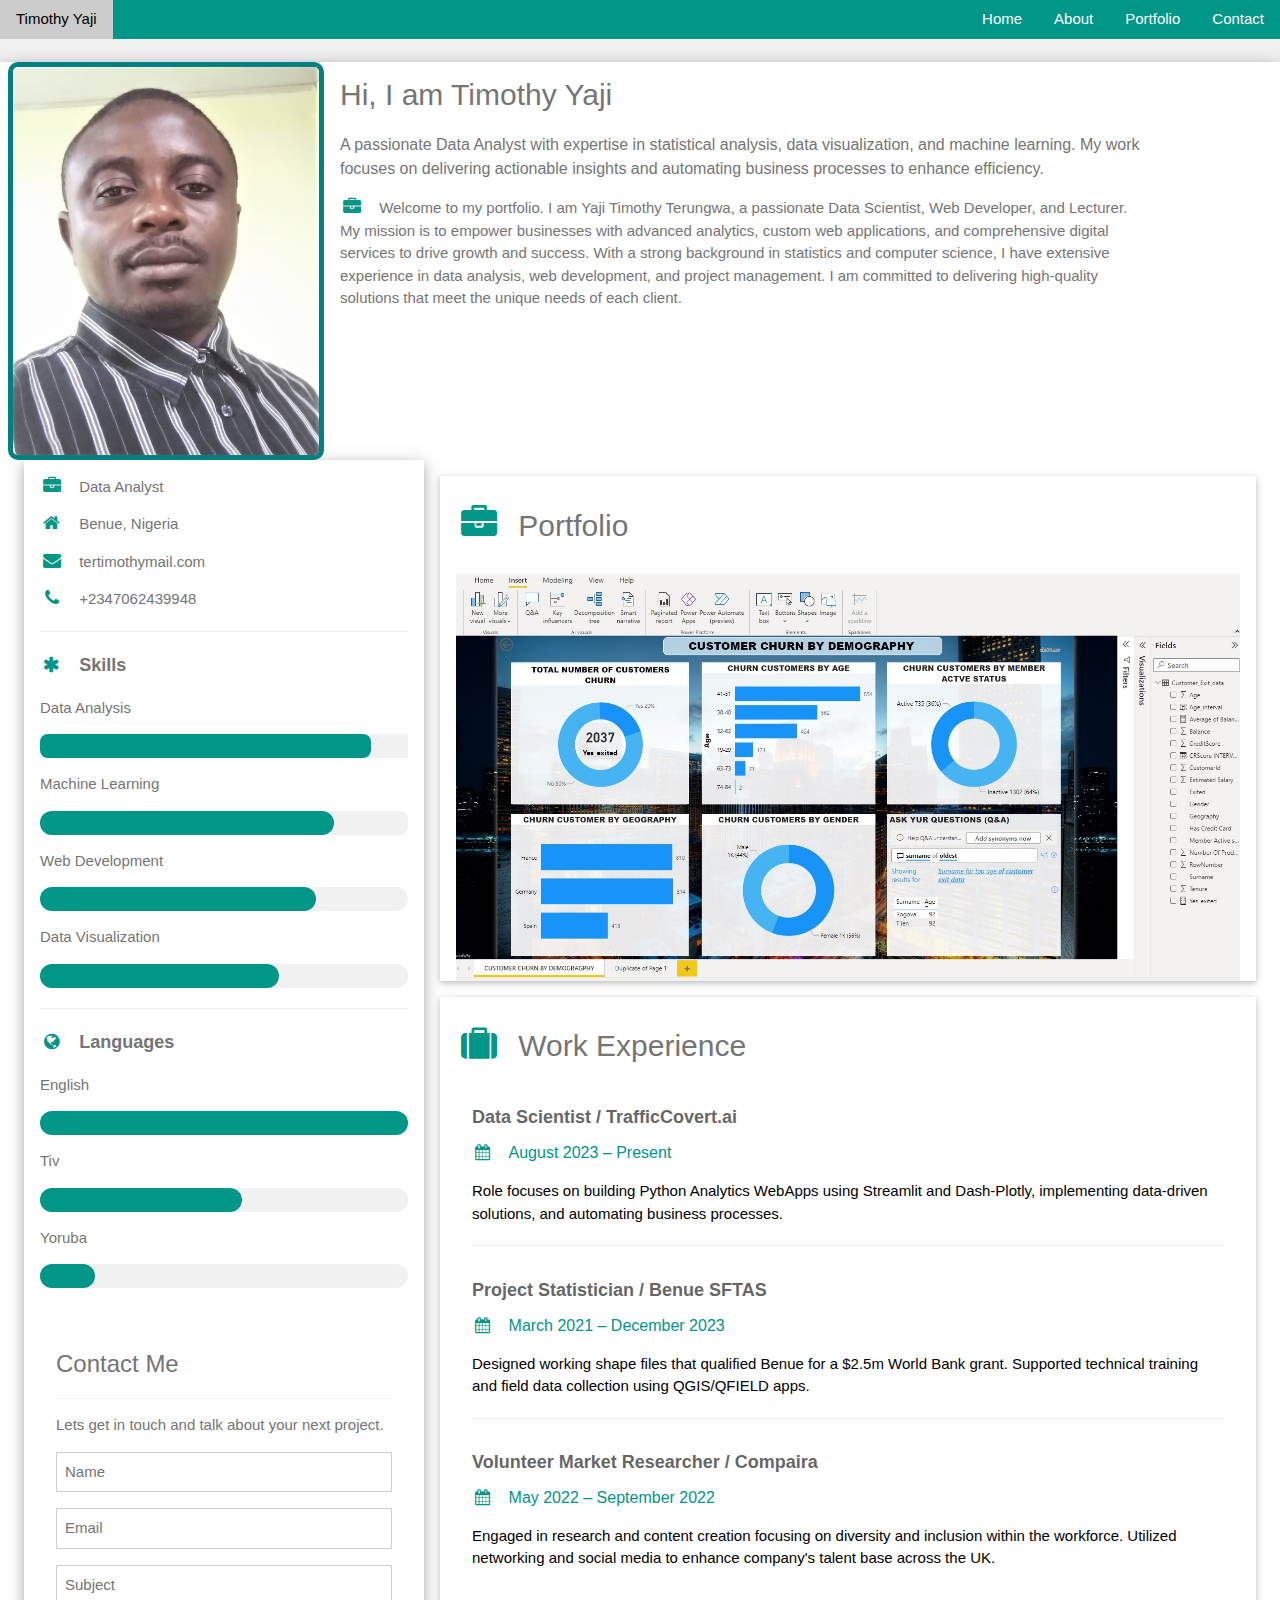
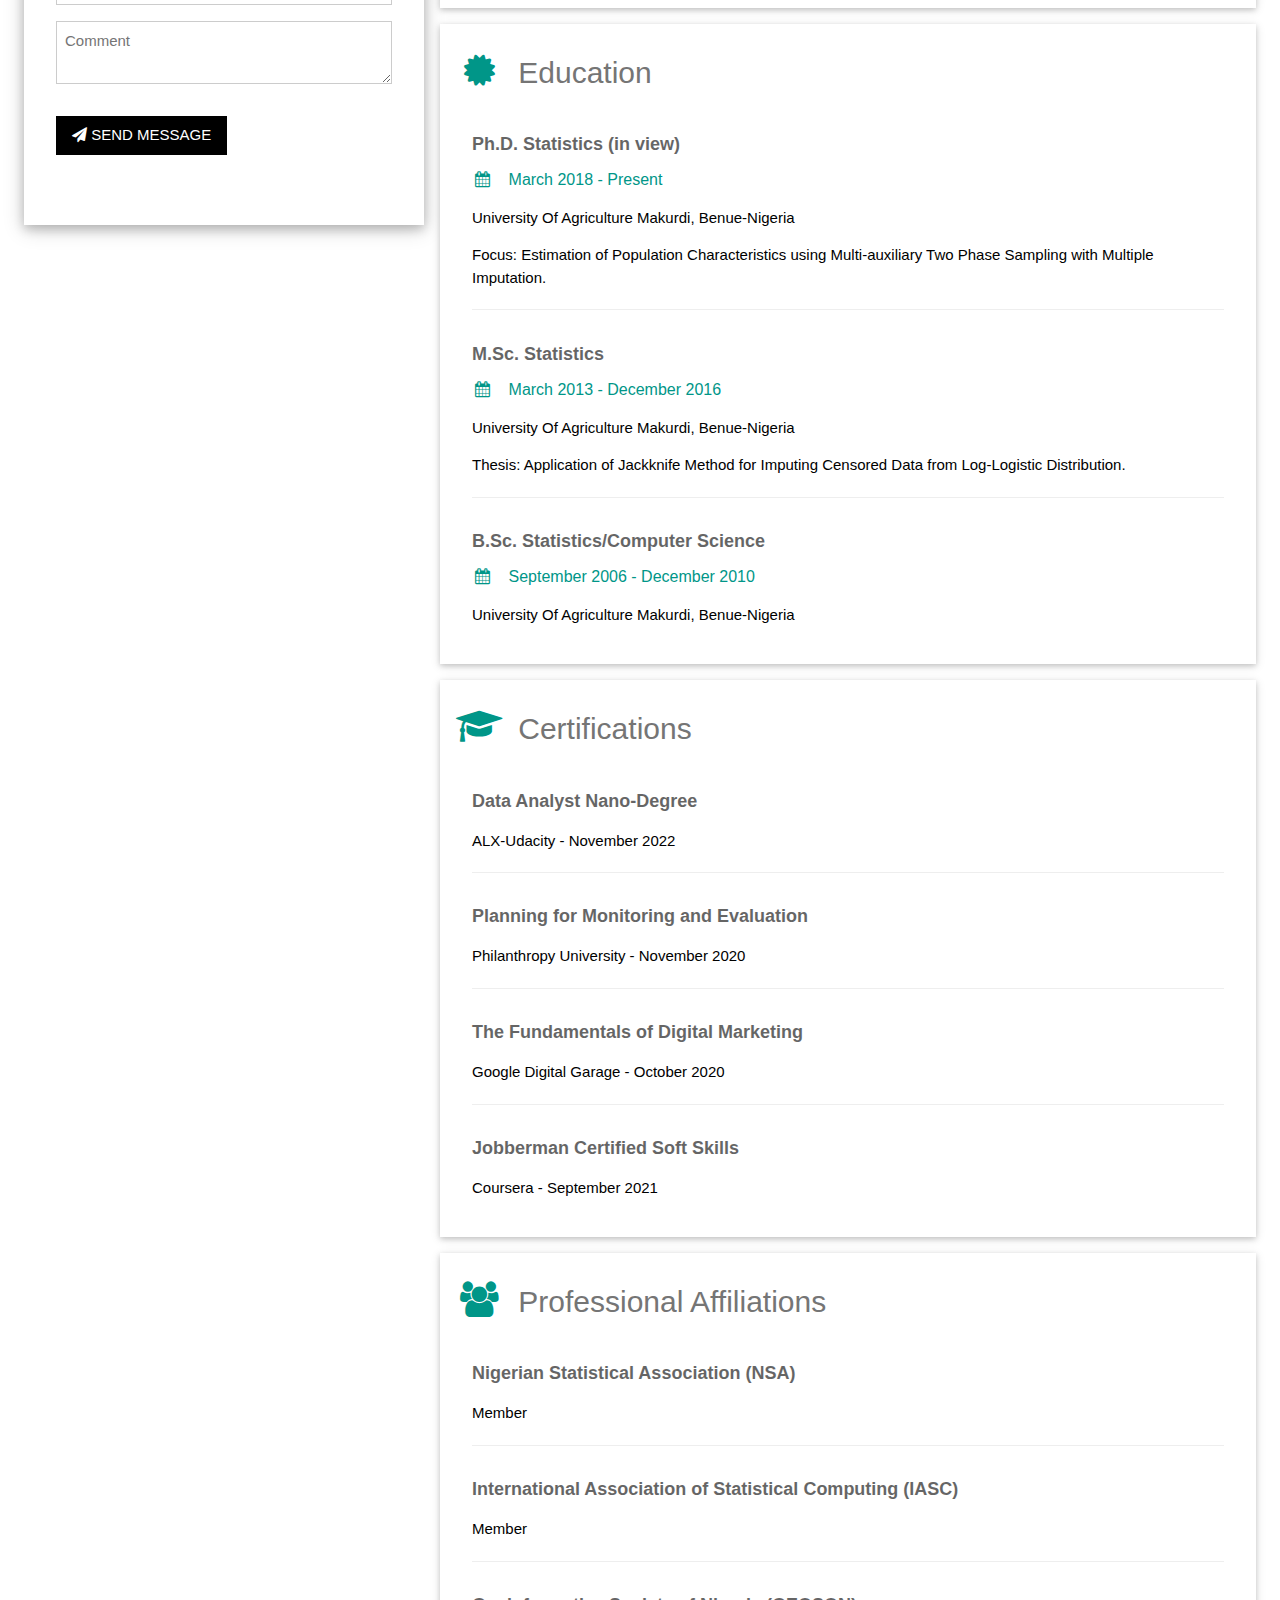
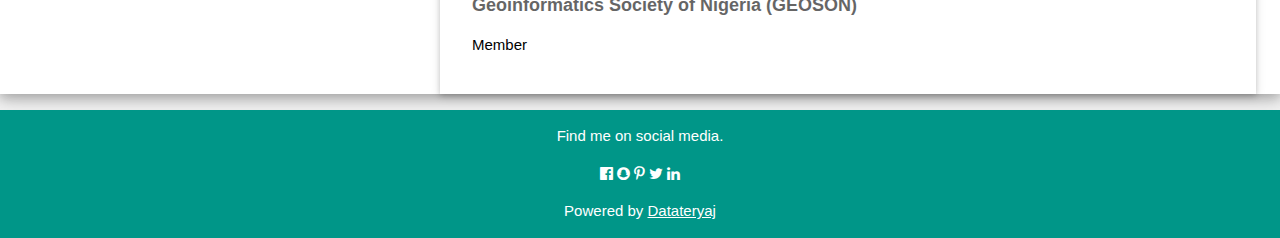
<file: new.html>
<!DOCTYPE html>
<html lang="en">
<head>
    <title>YAJI TIMOTHY</title>
    <meta charset="UTF-8">
    <meta name="viewport" content="width=device-width, initial-scale=1">
    <link rel="stylesheet" href="https://www.w3schools.com/w3css/4/w3.css">
    <link rel="stylesheet" href="https://cdnjs.cloudflare.com/ajax/libs/font-awesome/4.7.0/css/font-awesome.min.css">
    <!-- <link rel="stylesheet" href="styles.css"> -->
    <style>
        html, body, h1, h2, h3, h4, h5, h6 {font-family: "Roboto", sans-serif}
        .menu-list-items a {
            text-decoration: none;
            color: white; /* Adjust based on your design */
            padding: 8px 16px;
            display: block;
        }
        .portfolio-item {
            display: none; /* Initially hide all items */
            width: 100%; /* Full width */
        }
        .portfolio-item img {
            width: 100%; /* Full width */
            height: auto; /* Maintain aspect ratio */
        }
        .portfolio-item img {
            width: 100%; /* Full width */
            height: 100%; /* Full height */
            object-fit: cover; /* Cover the container without losing aspect ratio */
            transition: transform 0.5s ease; /* Smooth transformation for zoom effect */
        }
        .portfolio-details {
            position: absolute;
            bottom: 0;
            background-color: rgb(8, 68, 68); /* Dark overlay for text readability */
            color: white;
            width: 100%;
            padding: 10px;
            display: none; /* Initially hide details */
        }
        .portfolio-item:hover .portfolio-details {
            display: block; /* Show details on hover */
        }
    </style>
</head>
<body class="w3-light-grey">

<!-- Top Navigation Bar -->
<header class="w3-top w3-bar w3-teal">
    <a href="#" class="w3-bar-item w3-button">Timothy Yaji</a>
    <div class="w3-right">
        <a href="#home" class="w3-bar-item w3-button">Home</a>
        <a href="#about" class="w3-bar-item w3-button">About</a>
        <a href="#portfolio" class="w3-bar-item w3-button">Portfolio</a>
        <a href="#contact" class="w3-bar-item w3-button">Contact</a>
    </div>
</header>
<hr>
<!-- Page Container -->
<div class="w3-content w3-margin-top" style="max-width:1400px;">
    <!-- Profile Section with Enhanced About Overlay -->
    <hr>
    <div class="w3-white w3-row-padding w3-text-grey w3-card-4">
        <div class="w3-row">
          <div class="w3-col s3">
            <div class="w3-display-container">
                <img src="./Images/compaira 3.jpg" style="width:100%; position:inherit; border: 5px solid teal; /* Set border width and color */
  border-radius: 10px" alt="Avatar">
                
            </div>
          </div>
          <div class="w3-col s8">
            <div class="w3-container">
              <h2>Hi, I am Timothy Yaji</h2>
              <p class="about-text" style="font-size: 16px;">A passionate Data Analyst with expertise in statistical analysis, data visualization, and machine learning. My work focuses on delivering actionable insights and automating business processes to enhance efficiency.</p>
              <p><i class="fa fa-briefcase fa-fw w3-margin-right w3-large w3-text-teal"></i>Welcome to my portfolio. I am Yaji Timothy Terungwa, a passionate Data Scientist, Web Developer, and Lecturer. My mission is to empower businesses with advanced analytics, custom web applications, and comprehensive digital services to drive growth and success.

                With a strong background in statistics and computer science, I have extensive experience in data analysis, web development, and project management. I am committed to delivering high-quality solutions that meet the unique needs of each client.</p>
              
          </div>
        </div>
      </div>
      
    <!-- The Grid -->
    <div class="w3-row-padding">
        
        <!-- Left Column -->
        <div class="w3-third">
        
            <div class="w3-margin-top-white w3-text-grey w3-card-4">
                
                <div class="w3-container">
                    <p><i class="fa fa-briefcase fa-fw w3-margin-right w3-large w3-text-teal"></i>Data Analyst</p>
                    <p><i class="fa fa-home fa-fw w3-margin-right w3-large w3-text-teal"></i>Benue, Nigeria</p>
                    <p><i class="fa fa-envelope fa-fw w3-margin-right w3-large w3-text-teal"></i>tertimothymail.com</p>
                    <p><i class="fa fa-phone fa-fw w3-margin-right w3-large w3-text-teal"></i>+2347062439948</p>
                    <hr>
                    <p class="w3-large w3-text-theme"><b><i class="fa fa-asterisk fa-fw w3-margin-right w3-text-teal"></i>Skills</b></p>
                    <p>Data Analysis</p>
                    <div class="w3-light-grey w3-round-">
                        <div class="w3-round-large w3-teal" style="height:24px;width:90%"></div>
                    </div>
                    <p>Machine Learning</p>
                    <div class="w3-light-grey w3-round-large">
                        <div class="w3-round-xlarge w3-teal" style="height:24px;width:80%"></div>
                    </div>
                    <p>Web Development</p>
                    <div class="w3-light-grey w3-round-xlarge">
                        <div class="w3-round-xlarge w3-teal" style="height:24px;width:75%"></div>
                    </div>
                    <p>Data Visualization</p>
                    <div class="w3-light-grey w3-round-xlarge">
                        <div class="w3-round-xlarge w3-teal" style="height:24px;width:65%"></div>
                    </div>
                    <hr>
                    <p class="w3-large w3-text-theme"><b><i class="fa fa-globe fa-fw w3-margin-right w3-text-teal"></i>Languages</b></p>
                    <p>English</p>
                    <div class="w3-light-grey w3-round-xlarge">
                        <div class="w3-round-xlarge w3-teal" style="height:24px;width:100%"></div>
                    </div>
                    <p>Tiv</p>
                    <div class="w3-light-grey w3-round-xlarge">
                        <div class="w3-round-xlarge w3-teal" style="height:24px;width:55%"></div>
                    </div>
                    <p>Yoruba</p>
                    <div class="w3-light-grey w3-round-xlarge">
                        <div class="w3-round-xlarge w3-teal" style="height:24px;width:15%"></div>
                    </div>
                   
                <div class="w3-container w3-padding-32" id="contact">
                    <h3 class="w3-border-bottom w3-border-light-grey w3-padding-16">Contact Me</h3>
                    <p>Lets get in touch and talk about your next project.</p>
                    <form action="/submit_your_form_handler" method="POST">
                        <input class="w3-input w3-border" type="text" placeholder="Name" required name="Name">
                        <input class="w3-input w3-section w3-border" type="text" placeholder="Email" required name="Email">
                        <input class="w3-input w3-section w3-border" type="text" placeholder="Subject" required name="Subject">
                        <textarea class="w3-input w3-section w3-border" placeholder="Comment" required name="Comment"></textarea>
                        <button class="w3-button w3-black w3-section" type="submit">
                            <i class="fa fa-paper-plane"></i> SEND MESSAGE
                        </button>
                    </form>
                </div>

                    <br>
                </div>
                
            </div><br>

        <!-- End Left Column -->
        </div>

        <!-- Right Column -->
        <div class="w3-twothird">
            <!-- client projects -->
            <div class="w3-content w3-margin-top" style="max-width:1400px;">
                <div class="w3-container w3-card w3-white w3-margin-top">
                    <h2 class="w3-text-grey w3-padding-16"><i class="fa fa-briefcase fa-fw w3-margin-right w3-xxlarge w3-text-teal"></i>Portfolio</h2>
                    <div class="portfolio-grid">
                        <div class="portfolio-item" style="display:block;">
                            <img src="./Images/Power BI Project.jpg" alt="Project 1">
                            <div class="portfolio-details">
                              <h3>Project 1</h3>
                              <p>This projest is for the development of beneue state in oder to love care and mate1</p>
                            </div>
                          </div>
                          <div class="portfolio-item">
                            <img src="./Images/intro.jpg" alt="Project 2">
                            <div class="portfolio-details">
                              <h3>Project 2</h3>
                              <p>Description of Project 2</p>
                            </div>
                          </div>
                          <div class="portfolio-item">
                            <img src="./Images/Power BI Project.jpg" alt="Project 3">
                            <div class="portfolio-details">
                              <h3>Project 3</h3>
                              <p>Description of Project 3</p>
                            </div>
                          </div>
                    </div>
                </div>
            </div>
              
             <!-- Work Experience Section -->
            <div class="w3-container w3-card w3-white w3-margin-top">
                <h2 class="w3-text-grey w3-padding-16"><i class="fa fa-suitcase fa-fw w3-margin-right w3-xxlarge w3-text-teal"></i>Work Experience</h2>
                <div class="w3-container">
                    <h5 class="w3-opacity"><b>Data Scientist / TrafficCovert.ai</b></h5>
                    <h6 class="w3-text-teal"><i class="fa fa-calendar fa-fw w3-margin-right"></i>August 2023 – Present</h6>
                    <p>Role focuses on building Python Analytics WebApps using Streamlit and Dash-Plotly, implementing data-driven solutions, and automating business processes.</p>
                    <hr>
                </div>
                <div class="w3-container">
                    <h5 class="w3-opacity"><b>Project Statistician / Benue SFTAS</b></h5>
                    <h6 class="w3-text-teal"><i class="fa fa-calendar fa-fw w3-margin-right"></i>March 2021 – December 2023</h6>
                    <p>Designed working shape files that qualified Benue for a $2.5m World Bank grant. Supported technical training and field data collection using QGIS/QFIELD apps.</p>
                    <hr>
                </div>
                <div class="w3-container">
                    <h5 class="w3-opacity"><b>Volunteer Market Researcher / Compaira</b></h5>
                    <h6 class="w3-text-teal"><i class="fa fa-calendar fa-fw w3-margin-right"></i>May 2022 – September 2022</h6>
                    <p>Engaged in research and content creation focusing on diversity and inclusion within the workforce. Utilized networking and social media to enhance company's talent base across the UK.</p>
                    <br>
                </div>
            </div>

            <!-- Education -->
             <!-- Education Section -->
            <div class="w3-container w3-card w3-white w3-margin-top">
                <h2 class="w3-text-grey w3-padding-16"><i class="fa fa-certificate fa-fw w3-margin-right w3-xxlarge w3-text-teal"></i>Education</h2>
                <div class="w3-container">
                    <h5 class="w3-opacity"><b>Ph.D. Statistics (in view)</b></h5>
                    <h6 class="w3-text-teal"><i class="fa fa-calendar fa-fw w3-margin-right"></i>March 2018 - Present</h6>
                    <p>University Of Agriculture Makurdi, Benue-Nigeria</p>
                    <p>Focus: Estimation of Population Characteristics using Multi-auxiliary Two Phase Sampling with Multiple Imputation.</p>
                    <hr>
                </div>
                <div class="w3-container">
                    <h5 class="w3-opacity"><b>M.Sc. Statistics</b></h5>
                    <h6 class="w3-text-teal"><i class="fa fa-calendar fa-fw w3-margin-right"></i>March 2013 - December 2016</h6>
                    <p>University Of Agriculture Makurdi, Benue-Nigeria</p>
                    <p>Thesis: Application of Jackknife Method for Imputing Censored Data from Log-Logistic Distribution.</p>
                    <hr>
                </div>
                <div class="w3-container">
                    <h5 class="w3-opacity"><b>B.Sc. Statistics/Computer Science</b></h5>
                    <h6 class="w3-text-teal"><i class="fa fa-calendar fa-fw w3-margin-right"></i>September 2006 - December 2010</h6>
                    <p>University Of Agriculture Makurdi, Benue-Nigeria</p>
                    <br>
                </div>
            </div>
         
        <!-- Certifications Section -->
        <div class="w3-container w3-card w3-white w3-margin-top">
            <h2 class="w3-text-grey w3-padding-16"><i class="fa fa-graduation-cap fa-fw w3-margin-right w3-xxlarge w3-text-teal"></i>Certifications</h2>
            <div class="w3-container">
                <h5 class="w3-opacity"><b>Data Analyst Nano-Degree</b></h5>
                <p>ALX-Udacity - November 2022</p>
                <hr>
            </div>
            <div class="w3-container">
                <h5 class="w3-opacity"><b>Planning for Monitoring and Evaluation</b></h5>
                <p>Philanthropy University - November 2020</p>
                <hr>
            </div>
            <div class="w3-container">
                <h5 class="w3-opacity"><b>The Fundamentals of Digital Marketing</b></h5>
                <p>Google Digital Garage - October 2020</p>
                <hr>
            </div>
            <div class="w3-container">
                <h5 class="w3-opacity"><b>Jobberman Certified Soft Skills</b></h5>
                <p>Coursera - September 2021</p>
                <br> <!-- Use <br> if necessary to ensure consistent spacing -->
            </div>
        </div>

        <!--Professional Affiliation--> 
        <!-- Professional Affiliations Section -->
        <div class="w3-container w3-card w3-white w3-margin-top">
            <h2 class="w3-text-grey w3-padding-16"><i class="fa fa-users fa-fw w3-margin-right w3-xxlarge w3-text-teal"></i>Professional Affiliations</h2>
            <div class="w3-container">
                <h5 class="w3-opacity"><b>Nigerian Statistical Association (NSA)</b></h5>
                <p>Member</p>
                <hr>
            </div>
            <div class="w3-container">
                <h5 class="w3-opacity"><b>International Association of Statistical Computing (IASC)</b></h5>
                <p>Member</p>
                <hr>
            </div>
            <div class="w3-container">
                <h5 class="w3-opacity"><b>Geoinformatics Society of Nigeria (GEOSON)</b></h5>
                <p>Member</p>
                <br> <!-- Use <br> if necessary to ensure consistent spacing -->
            </div>
        </div>
        

        <!-- End Right Column -->
        </div>
        
    <!-- End Grid -->
    </div>
    
    <!-- End Page Container -->
</div>
<script>
    document.addEventListener("DOMContentLoaded", function() {
        const items = document.querySelectorAll('.portfolio-item');
        console.log("Number of portfolio items found:", items.length); // Should show the correct count of items
    
        if (items.length === 0) {
            console.error("No portfolio items found. Check your HTML structure and class names.");
            return; // Stop the function if no items found
        }
    
        let currentIndex = 0;
        items[currentIndex].style.display = 'block'; // Ensure the first item is visible
    
        function showNextItem() {
            console.log("Current index before change:", currentIndex); // Log current index
            items[currentIndex].style.display = 'none'; // Hide current item
            currentIndex = (currentIndex + 1) % items.length; // Move to next item cyclically
            items[currentIndex].style.display = 'block'; // Show next item
            console.log("Current index after change:", currentIndex); // Log new index
        }
    
        let interval = setInterval(showNextItem, 3000);
    
        document.querySelector('.portfolio-grid').addEventListener('mouseover', () => {
            console.log("Mouseover detected. Interval cleared."); // Log mouseover
            clearInterval(interval);
        });
    
        document.querySelector('.portfolio-grid').addEventListener('mouseout', () => {
            console.log("Mouseout detected. Interval set."); // Log mouseout
            interval = setInterval(showNextItem, 3000);
        });
    });
</script>
    
<footer class="w3-container w3-teal w3-center w3-margin-top">
    <p>Find me on social media.</p>
    <i class="fa fa-facebook-official w3-hover-opacity" a href="https://Datateryaj.net.ng></i>
    <i class="fa fa-instagram w3-hover-opacity"></i>
    <i class="fa fa-snapchat w3-hover-opacity"></i>
    <i class="fa fa-pinterest-p w3-hover-opacity"></i>
    <i class="fa fa-twitter w3-hover-opacity"></i>  
    <i class="fa fa-linkedin w3-hover-opacity"></i>
    <p>Powered by <a href="https://Datateryaj.net.ng" target="_blank">Datateryaj</a></p>
</footer>

</body>
</html>
</file>
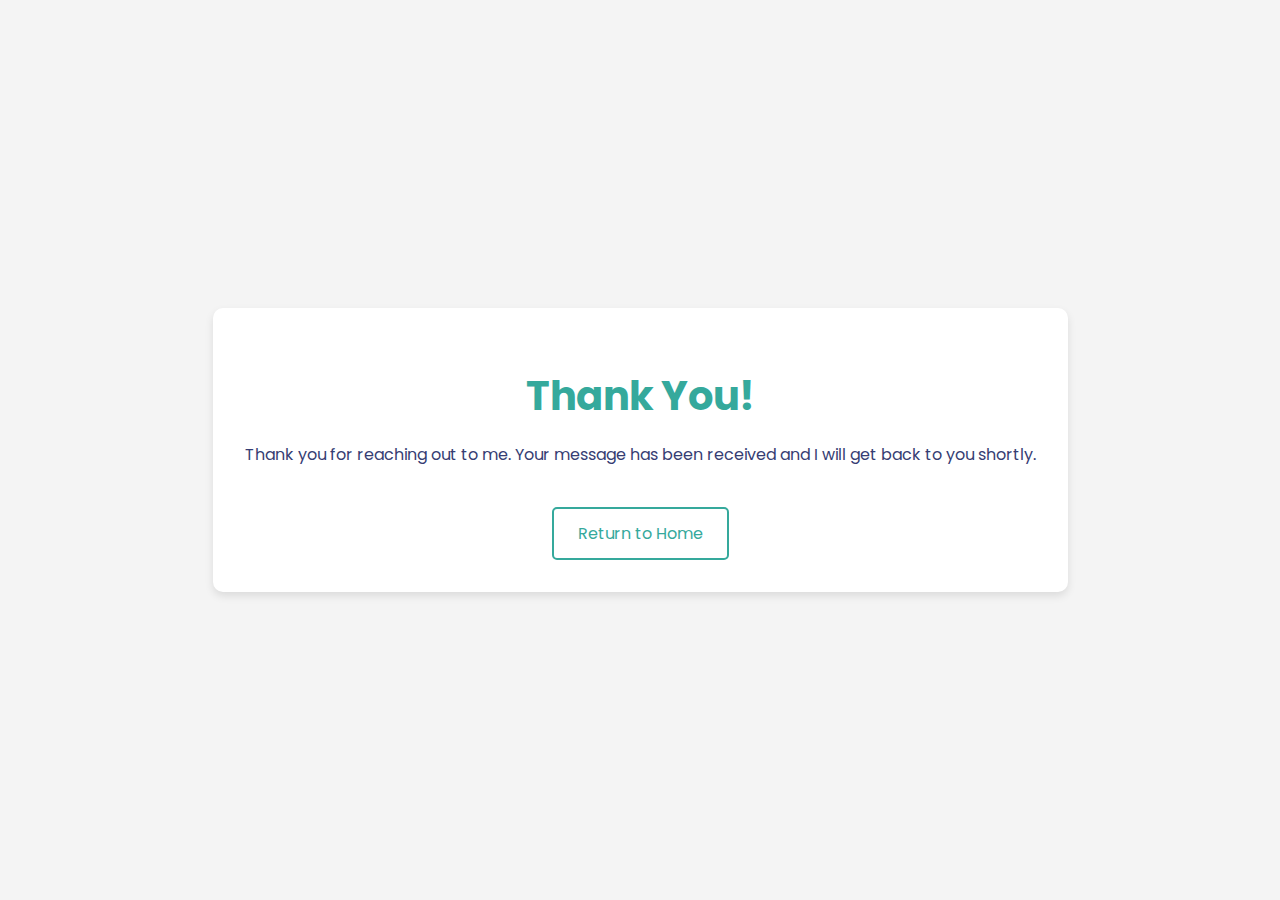
<file: thanks.html>
<!DOCTYPE html>
<html lang="en">

<head>
    <meta charset="UTF-8">
    <meta name="viewport" content="width=device-width, initial-scale=1.0">
    <title>Thank You - Yaji Timothy Terungwa</title>
    <link rel="stylesheet" href="https://cdnjs.cloudflare.com/ajax/libs/font-awesome/6.4.2/css/all.min.css" integrity="anonymous" />
    <link rel="stylesheet" href="index.css">
    <style>
        body {
            display: flex;
            align-items: center;
            justify-content: center;
            height: 100vh;
            margin: 0;
            font-family: 'Poppins', sans-serif;
            background-color: #f4f4f4;
            color: #363D73;
        }

        .thank-you-container {
            text-align: center;
            background: #fff;
            padding: 2rem;
            border-radius: 10px;
            box-shadow: 0 4px 8px rgba(0, 0, 0, 0.1);
        }

        .thank-you-container h1 {
            font-size: 2.5rem;
            margin-bottom: 1rem;
            color: #35A99C;
        }

        .thank-you-container p {
            font-size: 1rem;
            margin-bottom: 1.5rem;
        }

        .thank-you-container a {
            display: inline-block;
            margin-top: 1rem;
            padding: 0.75rem 1.5rem;
            font-size: 1rem;
            border: 2px solid #35A99C;
            border-radius: 5px;
            text-decoration: none;
            color: #35A99C;
            transition: all 0.25s;
        }

        .thank-you-container a:hover {
            background-color: #35A99C;
            color: #fff;
        }
    </style>
</head>

<body>
    <div class="thank-you-container">
        <h1>Thank You!</h1>
        <p>Thank you for reaching out to me. Your message has been received and I will get back to you shortly.</p>
        <a href="index.html">Return to Home</a>
    </div>
</body>

</html>
</file>
<file: index.css>
@import url('https://fonts.googleapis.com/css2?family=Poppins&display=swap'); 

body { 
    margin: 0; 
    padding: 0; 
    box-sizing: border-box; 
    font-family: 'Poppins', sans-serif; 
} 

/* Header Navbar Styles */
.navbar { 
    display: flex; 
    align-items: center; 
    justify-content: space-between; 
    position: fixed; 
    top: 0; 
    width: 100%; 
    background-image: linear-gradient(90deg, #74D7BB, #53C8B6, #35A99C); 
    background-color: transparent; 
    z-index: 1000;
} 

.logo { 
    padding: 0 5rem; 
} 

.logo .logo-heading { 
    color: #fff; 
} 

.menu { 
    padding: 0 5rem; 
} 

.hamburger { 
    display: none; 
    color: #fff; 
    font-size: 25px; 
} 

.cross-icon { 
    display: none; 
} 

.menu .menu-list { 
    display: flex; 
    list-style: none; 
} 

.menu-list .menu-list-items { 
    padding: 0.5rem 1rem; 
} 

@media screen and (min-width: 856px) and (max-width: 1024px) { 
    .menu-list .menu-list-items { 
        padding: 0.5rem 0.3rem; 
    } 
} 

/* Main Hero Section Styles */
.hero { 
    background-image: url('./Images/heroImg3.avif'); 
    background-repeat: no-repeat; 
    background-size: 100% 100%; 
    width: 100%; 
    height: 100vh; 
    display: flex; 
    align-items: center; 
    justify-content: start; 
    margin-top: 4.8rem; 
} 

.hero .intro { 
    text-align: center; 
    margin: 0 5rem; 
} 

.hero .intro-buttons { 
    margin: 2rem 0; 
    display: flex; 
    align-items: center; 
    justify-content: space-evenly; 
} 

/* About section styles */
.about { 
    display: flex; 
    align-items: center; 
    background-image: linear-gradient(45deg, #363D73, #2794B3); 
    justify-content: space-between; 
    width: 100%; 
} 

.about .about-text { 
    width: 450px; 
    color: #fff; 
    padding: 5rem 1rem 5rem 5rem; 
} 

.about .about-image img { 
    height: 400px; 
    width: 450px; 
    padding: 5rem 5rem 5rem 1rem; 
} 

/* Portfolio section styles */
.portfolio { 
    margin: 4.8rem 0; 
    padding: 0 5rem; 
} 

.port-card { 
    padding: 0 !important; 
    background: none !important; 
    border: 2px solid #000; 
} 

.port-card .image { 
    width: 100%; 
} 

.port-card .image img { 
    height: 200px; 
    width: 100%; 
    border-top-right-radius: 20px; 
    border-top-left-radius: 20px; 
} 

/* Services section styles */
.services { 
    display: flex; 
    align-items: center; 
    justify-content: center; 
    flex-direction: column; 
    margin: 4.8rem 0; 
    padding: 0 5rem; 
} 

.my-row { 
    display: flex; 
    align-items: center; 
    justify-content: space-between; 
    margin: 2rem 0; 
} 

.my-row .my-col { 
    text-align: center; 
    width: 30%; 
} 

.my-card { 
    text-align: center; 
    display: flex; 
    flex-direction: column; 
    align-items: center; 
    justify-content: center; 
    border-radius: 20px; 
    background-image: linear-gradient(#74D7BB, #53C8B6, #35A99C); 
    padding: 1rem; 
} 

.icon { 
    height: 100px; 
    width: 100px; 
    border-radius: 50%; 
    background-color: #363D73; 
    display: flex; 
    align-items: center; 
    justify-content: center; 
} 

.icon svg { 
    font-size: 30px; 
    color: #fff; 
} 

/* Experience section styles */
.experience { 
    margin: 4.8rem 0; 
    padding: 0 5rem; 
} 

.experience-content h3, .education-content h3 { 
    margin: 2rem 0 0.5rem; 
    font-size: 1.5rem; 
    color: #363D73; 
} 

.experience-content p, .education-content p, .certifications-content p { 
    margin: 0.5rem 0 1rem; 
    font-size: 1rem; 
    color: #666; 
} 

.experience-content ul, .education-content ul, .certifications-content ul { 
    margin: 0 0 1rem 1.5rem; 
    padding: 0; 
    list-style: disc; 
} 

.experience-content ul li, .education-content ul li, .certifications-content ul li { 
    margin: 0.5rem 0; 
    font-size: 1rem; 
    color: #333; 
} 

/* Education section styles */
.education { 
    margin: 4.8rem 0; 
    padding: 0 5rem; 
} 

/* Certifications section styles */
.certifications { 
    margin: 4.8rem 0; 
    padding: 0 5rem; 
} 

.certifications-content ul { 
    margin: 0 0 1rem 1.5rem; 
    padding: 0; 
    list-style: disc; 
} 

.certifications-content ul li { 
    margin: 0.5rem 0; 
    font-size: 1rem; 
    color: #333; 
} 

/* Skills section styles */
.skills { 
    margin: 4.8rem 0; 
    padding: 0 5rem; 
} 

.skills-content ul { 
    margin: 0 0 1rem 1.5rem; 
    padding: 0; 
    list-style: disc; 
} 

.skills-content ul li { 
    margin: 0.5rem 0; 
    font-size: 1rem; 
    color: #333; 
} 

/* Contact section styles */
.contact { 
    padding: 0 5rem; 
} 

.contact-content { 
    display: flex; 
    margin: 3rem 0; 
    justify-content: space-between; 
} 

.contact-form-container { 
    width: 50%; 
} 

.contact-form { 
    display: flex; 
    flex-direction: column; 
} 

.contact-form .form-controls { 
    width: 80%; 
    padding: 10px 0; 
    margin: 1.67rem 0; 
} 

.contact-form .form-btn { 
    width: 83%; 
} 

.contact-details { 
    width: 50%; 
} 

/* Footer Styles */
.footer { 
    background-color: #000; 
    color: #fff; 
    padding: 2rem; 
} 

.footer-list-items { 
    display: flex; 
    align-items: center; 
    justify-content: center; 
    height: 50px; 
    width: 50px; 
    margin: 1rem 1rem 0 1rem; 
    border-radius: 50%; 
    background-color: #53C8B6; 
} 

.footer-links { 
    font-size: 24px; 
    color: #fff; 
    text-decoration: none; 
} 

.social-links { 
    display: flex; 
    align-items: center; 
    justify-content: center; 
} 

.footer-menu { 
    padding: 0 5rem; 
} 

.footer-menu .footer-menu-list { 
    display: flex; 
    list-style: none; 
} 

/* Utility classes */
.greet-heading { 
    font-size: 1.3rem; 
    font-weight: lighter; 
    margin: 0; 
    letter-spacing: 1px; 
} 

.my-heading { 
    font-size: 2.5rem; 
    margin: 0; 
} 

.sub-heading { 
    margin: 0; 
    font-size: 0.8rem; 
    color: #ccc; 
    font-weight: lighter; 
} 

.links:hover { 
    border-bottom: 2px solid #fff; 
} 

.links { 
    border-bottom: 2
    border-bottom: 2px solid transparent; 
    transition: all 0.25s; 
    padding: 5px; 
    text-decoration: none; 
    color: #fff; 
} 

.btn { 
    padding: 10px 20px; 
    border-radius: 5px; 
    cursor: pointer; 
    letter-spacing: 1px; 
    border: none; 
} 

.common-btn { 
    background-color: #35A99C; 
    color: #fff; 
    border: 2px solid #35A99C; 
    transition: all 0.25s; 
} 

.common-btn:hover { 
    background-color: #fff; 
    color: #35A99C; 
    border: 2px solid #35A99C; 
    outline: none; 
} 

.ghost-btn { 
    background-color: #fff; 
    color: #35A99C; 
    border: 2px solid #35A99C; 
    outline: none; 
} 

.ghost-btn:hover { 
    background-color: #35A99C; 
    color: #fff; 
    transition: all 0.25s; 
    border: 2px solid #35A99C; 
} 

.heading-span { 
    font-weight: bolder; 
} 

.text-center { 
    text-align: center; 
} 

.small-para { 
    font-size: 14px; 
    color: #fff; 
} 

.white-text { 
    color: #fff; 
} 

.blue-text { 
    color: #363D73; 
}
</file>
